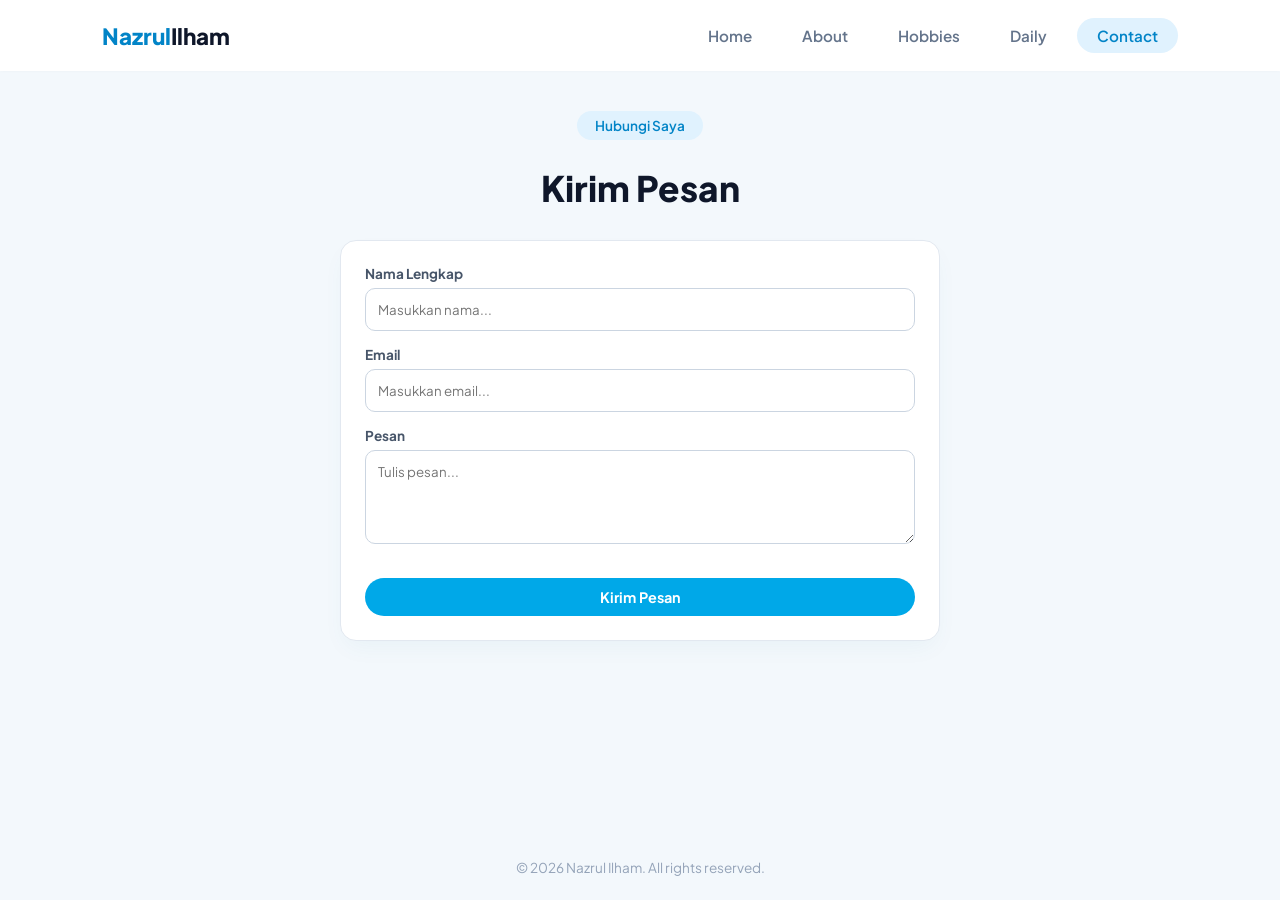
<file: contact.html>
<!DOCTYPE html>
<html lang="id">
<head>
    <meta charset="UTF-8">
    <meta name="viewport" content="width=device-width, initial-scale=1.0">
    <title>Contact - Nazrul Ilham</title>
    <link rel="stylesheet" href="style.css">
    <style>
        .form-card {
            max-width: 600px;
            margin: 0 auto;
        }
        .form-group {
            margin-bottom: 15px;
            text-align: left;
        }
        .form-group label {
            display: block;
            font-size: 0.85rem;
            font-weight: 700;
            color: #475569;
            margin-bottom: 6px;
        }
        .form-group input, .form-group textarea {
            width: 100%;
            padding: 12px;
            border: 1px solid #cbd5e1;
            border-radius: 10px;
            outline: none;
        }
    </style>
</head>
<body>

    <header>
        <a href="index.html" class="logo">Nazrul<span>Ilham</span></a>
        <nav>
            <a href="index.html">Home</a>
            <a href="about.html">About</a>
            <a href="hobbies.html">Hobbies</a>
            <a href="daily.html">Daily</a>
            <a href="contact.html" class="active">Contact</a>
        </nav>
    </header>

    <main>
        <div class="badge-center"><span class="badge">Hubungi Saya</span></div>
        <h1 class="main-title">Kirim Pesan</h1>

        <div class="card form-card">
            <form action="#" method="post">
                <div class="form-group">
                    <label>Nama Lengkap</label>
                    <input type="text" placeholder="Masukkan nama..." required>
                </div>
                <div class="form-group">
                    <label>Email</label>
                    <input type="email" placeholder="Masukkan email..." required>
                </div>
                <div class="form-group">
                    <label>Pesan</label>
                    <textarea rows="4" placeholder="Tulis pesan..." required></textarea>
                </div>
                <button type="submit" class="btn btn-primary" style="width: 100%;">Kirim Pesan</button>
            </form>
        </div>
    </main>

    <footer>&copy; 2026 Nazrul Ilham. All rights reserved.</footer>

</body>
</html>
</file>
<file: style.css>
/* style.css */
@import url('https://fonts.googleapis.com/css2?family=Plus+Jakarta+Sans:wght@400;500;600;700;800&display=swap');

* {
    margin: 0;
    padding: 0;
    box-sizing: border-box;
    font-family: 'Plus Jakarta Sans', sans-serif;
}

body {
    background-color: #f3f8fc;
    color: #334155;
    min-height: 100vh;
    display: flex;
    flex-direction: column;
}

/* Header Clean NazrulIlham */
header {
    background-color: #ffffff;
    display: flex;
    justify-content: space-between;
    align-items: center;
    padding: 18px 8%;
    box-shadow: 0 1px 3px rgba(0,0,0,0.02);
}

.logo {
    font-size: 1.4rem;
    font-weight: 800;
    color: #0284c7;
    text-decoration: none;
}

.logo span {
    color: #0f172a;
}

nav {
    display: flex;
    align-items: center;
    gap: 10px;
}

nav a {
    text-decoration: none;
    color: #64748b;
    font-weight: 600;
    font-size: 0.95rem;
    padding: 8px 20px;
    border-radius: 50px;
    transition: all 0.2s ease;
}

nav a:hover {
    color: #0284c7;
}

nav a.active {
    background-color: #e0f2fe;
    color: #0284c7;
}

/* Container Utama */
main {
    flex: 1;
    max-width: 1100px;
    width: 90%;
    margin: 40px auto;
}

/* Hero Badge */
.badge-center {
    text-align: center;
    margin-bottom: 25px;
}

.badge {
    display: inline-block;
    background-color: #e0f2fe;
    color: #0284c7;
    font-size: 0.85rem;
    font-weight: 600;
    padding: 6px 18px;
    border-radius: 50px;
}

.main-title {
    text-align: center;
    font-size: 2.2rem;
    font-weight: 800;
    color: #0f172a;
    margin-bottom: 30px;
}

/* ---------------------------------------------------
   SISTEM LAYOUT KOLOM (RESPONSIF SAMA SEPERTI GAMBAR)
--------------------------------------------------- */
.grid-layout {
    display: flex;
    flex-wrap: wrap;
    gap: 24px;
}

/* Layout Card */
.card {
    background: #ffffff;
    border-radius: 16px;
    padding: 24px;
    border: 1px solid #e2e8f0;
    box-shadow: 0 10px 25px -5px rgba(14, 116, 144, 0.05);
    flex: 1;
    min-width: 280px; /* Otomatis menyesuaikan jumlah kolom */
    display: flex;
    flex-direction: column;
}

/* Tampilan Foto */
.card-img {
    width: 100%;
    height: 180px;
    object-fit: cover;
    border-radius: 12px;
    margin-bottom: 16px;
    background-color: #e0f2fe; /* Placeholder jika foto belum ada */
}

.card h3 {
    font-size: 1.2rem;
    color: #0284c7;
    margin-bottom: 10px;
}

.card p {
    color: #64748b;
    font-size: 0.95rem;
    line-height: 1.6;
}

/* Ketiak Layar HP / Kurang dari 600px, berubah otomatis jadi 1-Column */
@media screen and (max-width: 600px) {
    .grid-layout {
        flex-direction: column;
    }
}

/* Tombol Kapsul */
.btn {
    display: inline-block;
    text-decoration: none;
    font-weight: 700;
    font-size: 0.9rem;
    padding: 10px 22px;
    border-radius: 50px;
    transition: all 0.2s ease;
    border: none;
    cursor: pointer;
    margin-top: 15px;
    text-align: center;
}

.btn-primary {
    background-color: #00a8e8;
    color: #ffffff;
}

.btn-primary:hover {
    background-color: #0096d2;
}

footer {
    text-align: center;
    padding: 24px;
    color: #94a3b8;
    font-size: 0.85rem;
}
</file>
